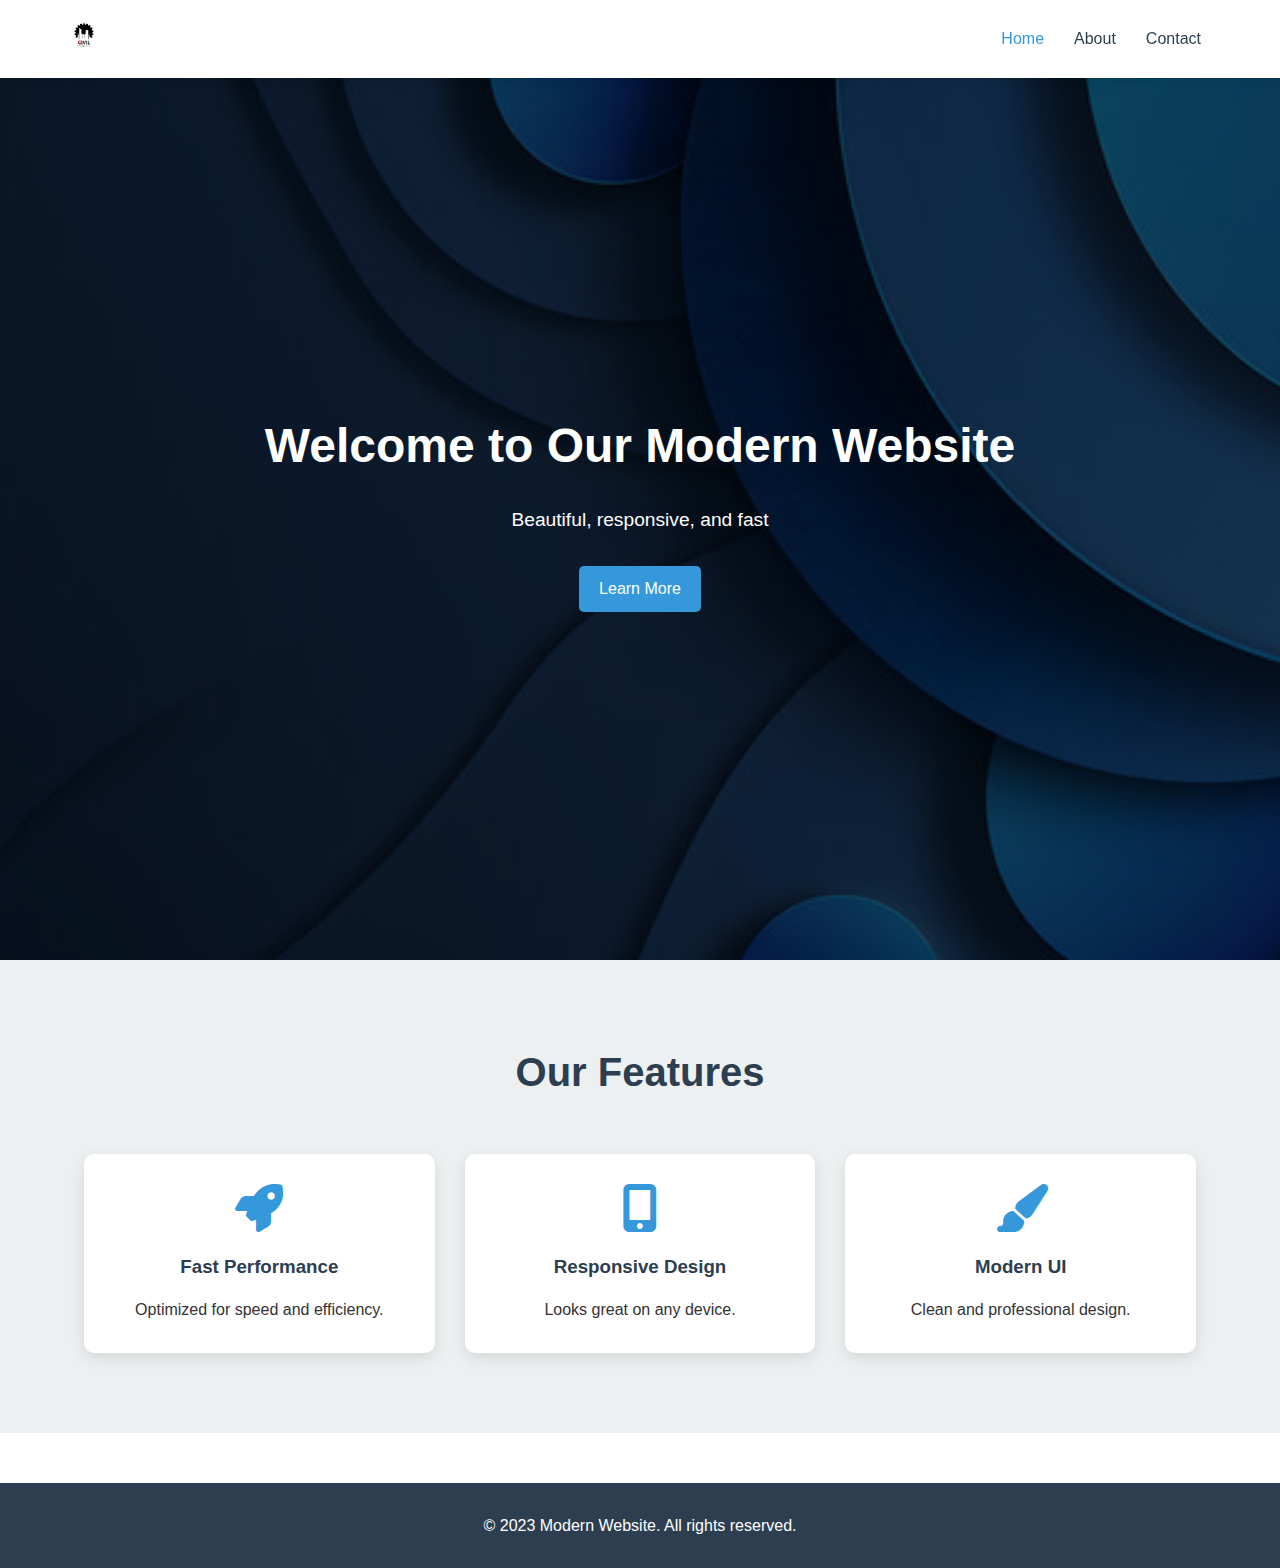
<file: index.html>
<!DOCTYPE html>
<html lang="en">
<head>
    <meta charset="UTF-8">
    <meta name="viewport" content="width=device-width, initial-scale=1.0">
    <title>Modern Website</title>
    <link rel="stylesheet" href="css/style.css">
    <link rel="stylesheet" href="https://cdnjs.cloudflare.com/ajax/libs/font-awesome/6.0.0/css/all.min.css">
</head>
<body>
    <header>
        <div class="container">
            <div class="logo">
                <img src="images/logo.png" alt="Company Logo">
            </div>
            <nav>
                <ul>
                    <li><a href="index.html" class="active">Home</a></li>
                    <li><a href="about.html">About</a></li>
                    <li><a href="contact.html">Contact</a></li>
                </ul>
            </nav>
        </div>
    </header>

    <section class="hero">
        <div class="container">
            <h1>Welcome to Our Modern Website</h1>
            <p>Beautiful, responsive, and fast</p>
            <a href="#features" class="btn">Learn More</a>
        </div>
    </section>

    <section id="features" class="features">
        <div class="container">
            <h2>Our Features</h2>
            <div class="features-grid">
                <div class="feature">
                    <i class="fas fa-rocket"></i>
                    <h3>Fast Performance</h3>
                    <p>Optimized for speed and efficiency.</p>
                </div>
                <div class="feature">
                    <i class="fas fa-mobile-alt"></i>
                    <h3>Responsive Design</h3>
                    <p>Looks great on any device.</p>
                </div>
                <div class="feature">
                    <i class="fas fa-paint-brush"></i>
                    <h3>Modern UI</h3>
                    <p>Clean and professional design.</p>
                </div>
            </div>
        </div>
    </section>

    <footer>
        <div class="container">
            <p>&copy; 2023 Modern Website. All rights reserved.</p>
        </div>
    </footer>

    <script src="js/main.js"></script>
</body>
</html>
</file>
<file: css/style.css>
/* Global Styles */
:root {
    --primary-color: #3498db;
    --secondary-color: #2c3e50;
    --light-color: #ecf0f1;
    --dark-color: #2c3e50;
    --success-color: #2ecc71;
}

* {
    margin: 0;
    padding: 0;
    box-sizing: border-box;
}

body {
    font-family: 'Segoe UI', Tahoma, Geneva, Verdana, sans-serif;
    line-height: 1.6;
    color: #333;
}

.container {
    width: 90%;
    max-width: 1200px;
    margin: 0 auto;
    padding: 0 20px;
}

.btn {
    display: inline-block;
    background: var(--primary-color);
    color: white;
    padding: 10px 20px;
    border: none;
    border-radius: 5px;
    cursor: pointer;
    text-decoration: none;
    font-size: 16px;
    transition: all 0.3s ease;
}

.btn:hover {
    background: #2980b9;
    transform: translateY(-2px);
}

/* Header Styles */
header {
    background: white;
    box-shadow: 0 2px 10px rgba(0, 0, 0, 0.1);
    position: fixed;
    width: 100%;
    top: 0;
    z-index: 1000;
}

header .container {
    display: flex;
    justify-content: space-between;
    align-items: center;
    padding: 15px 0;
}

.logo img {
    height: 40px;
}

nav ul {
    display: flex;
    list-style: none;
}

nav ul li a {
    color: var(--dark-color);
    text-decoration: none;
    padding: 10px 15px;
    font-weight: 500;
    transition: color 0.3s ease;
}

nav ul li a:hover,
nav ul li a.active {
    color: var(--primary-color);
}

/* Hero Section */
.hero {
    background: linear-gradient(rgba(0, 0, 0, 0.6), rgba(0, 0, 0, 0.6)), url('../images/hero-bg.jpg');
    background-size: cover;
    background-position: center;
    height: 100vh;
    display: flex;
    align-items: center;
    text-align: center;
    color: white;
    margin-top: 60px;
}

.hero h1 {
    font-size: 3rem;
    margin-bottom: 20px;
}

.hero p {
    font-size: 1.2rem;
    margin-bottom: 30px;
}

/* Features Section */
.features {
    padding: 80px 0;
    background: var(--light-color);
}

.features h2 {
    text-align: center;
    margin-bottom: 50px;
    font-size: 2.5rem;
    color: var(--dark-color);
}

.features-grid {
    display: grid;
    grid-template-columns: repeat(auto-fit, minmax(300px, 1fr));
    gap: 30px;
}

.feature {
    background: white;
    padding: 30px;
    border-radius: 10px;
    text-align: center;
    box-shadow: 0 5px 15px rgba(0, 0, 0, 0.1);
    transition: transform 0.3s ease;
}

.feature:hover {
    transform: translateY(-10px);
}

.feature i {
    font-size: 3rem;
    color: var(--primary-color);
    margin-bottom: 20px;
}

.feature h3 {
    margin-bottom: 15px;
    color: var(--dark-color);
}

/* About Page Styles */
.about-hero {
    background: linear-gradient(rgba(0, 0, 0, 0.6), rgba(0, 0, 0, 0.6)), url('../images/about-bg.jpg');
    background-size: cover;
    background-position: center;
    height: 300px;
    display: flex;
    align-items: center;
    text-align: center;
    color: white;
    margin-top: 60px;
}

.about-content {
    padding: 80px 0;
}

.about-content .container {
    display: flex;
    align-items: center;
    gap: 50px;
}

.about-text {
    flex: 1;
}

.about-image {
    flex: 1;
}

.about-image img {
    width: 100%;
    border-radius: 10px;
    box-shadow: 0 5px 15px rgba(0, 0, 0, 0.1);
}

/* Contact Page Styles */
.contact-hero {
    background: linear-gradient(rgba(0, 0, 0, 0.6), rgba(0, 0, 0, 0.6)), url('../images/contact-bg.jpg');
    background-size: cover;
    background-position: center;
    height: 300px;
    display: flex;
    align-items: center;
    text-align: center;
    color: white;
    margin-top: 60px;
}

.contact-form {
    padding: 80px 0;
}

.form-group {
    margin-bottom: 20px;
}

.form-group label {
    display: block;
    margin-bottom: 5px;
    font-weight: 500;
}

.form-group input,
.form-group textarea {
    width: 100%;
    padding: 10px;
    border: 1px solid #ddd;
    border-radius: 5px;
    font-family: inherit;
}

.form-group textarea {
    resize: vertical;
    min-height: 150px;
}

/* Footer Styles */
footer {
    background: var(--dark-color);
    color: white;
    text-align: center;
    padding: 30px 0;
    margin-top: 50px;
}
/* Projects Section */
.projects {
    padding: 80px 0;
    background: #f9f9f9;
}

.projects h2 {
    text-align: center;
    margin-bottom: 50px;
    font-size: 2.5rem;
    color: var(--dark-color);
}

.projects-grid {
    display: grid;
    gap: 40px;
    max-width: 1200px;
    margin: 0 auto;
}

.project-card {
    background: white;
    border-radius: 10px;
    overflow: hidden;
    box-shadow: 0 5px 15px rgba(0,0,0,0.1);
}

.project-header {
    padding: 25px;
    border-bottom: 1px solid #eee;
}

.project-header h3 {
    color: var(--primary-color);
    margin-bottom: 10px;
}

.project-images {
    padding: 20px;
}

.image-comparison {
    display: flex;
    gap: 20px;
    margin-bottom: 20px;
}

.image-comparison > div {
    flex: 1;
    position: relative;
}

.image-comparison img {
    width: 100%;
    border-radius: 8px;
    box-shadow: 0 3px 10px rgba(0,0,0,0.1);
}

.image-comparison span {
    position: absolute;
    bottom: 10px;
    left: 10px;
    background: rgba(0,0,0,0.7);
    color: white;
    padding: 3px 10px;
    border-radius: 4px;
    font-size: 0.9rem;
}

.project-gallery {
    display: grid;
    grid-template-columns: repeat(auto-fill, minmax(200px, 1fr));
    gap: 15px;
}

.project-gallery img {
    height: 150px;
    width: 100%;
    object-fit: cover;
    border-radius: 6px;
    transition: transform 0.3s ease;
}

.project-gallery img:hover {
    transform: scale(1.03);
}

/* Responsive Adjustments */
@media (max-width: 768px) {
    .image-comparison {
        flex-direction: column;
    }
    
    .project-gallery {
        grid-template-columns: 1fr 1fr;
    }
}
/* Responsive Styles */
@media (max-width: 768px) {
    .about-content .container {
        flex-direction: column;
    }
    
    .hero h1 {
        font-size: 2.5rem;
    }
    
    nav ul {
        display: none;
    }
}
</file>
